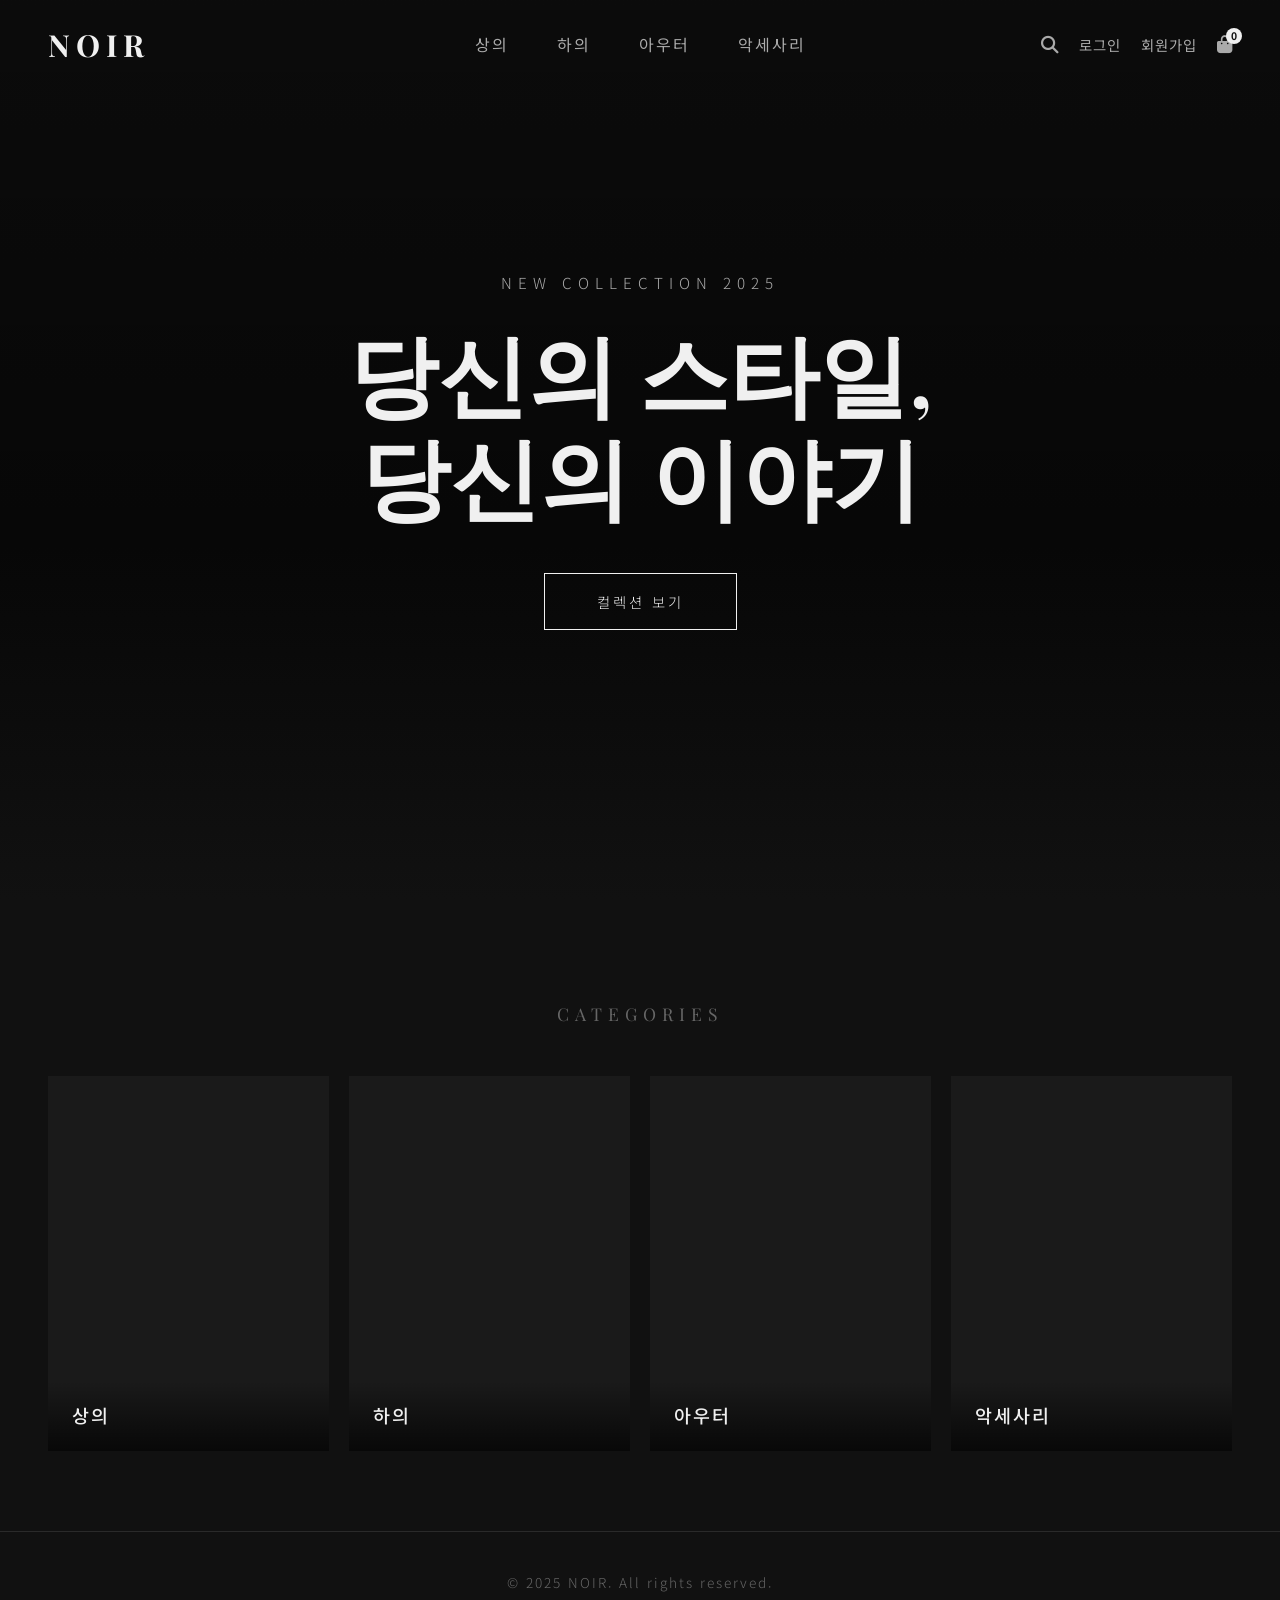
<file: index.html>
<!DOCTYPE html>
<html lang="ko" xmlns:th="http://www.thymeleaf.org">
<head>
    <meta charset="UTF-8">
    <meta name="viewport" content="width=device-width, initial-scale=1.0">
    <title>NOIR — 의류 쇼핑몰</title>
    <link rel="preconnect" href="https://fonts.googleapis.com">
    <link rel="preconnect" href="https://fonts.gstatic.com" crossorigin>
    <link href="https://fonts.googleapis.com/css2?family=Noto+Sans+KR:wght@300;400;500;700&family=Playfair+Display:wght@400;600;700&display=swap" rel="stylesheet">
    <link rel="stylesheet" href="https://cdnjs.cloudflare.com/ajax/libs/font-awesome/6.5.0/css/all.min.css">
    <link rel="stylesheet" href="./css/style.css">
</head>
<body>

    <!-- 헤더: 로고(좌) | 카테고리(중앙) | 액션버튼(우) -->
    <header class="header" id="header">
        <div class="header-inner">

            <!-- 좌: 로고 -->
            <a href="/" class="logo">NOIR</a>

            <!-- 중앙: 카테고리 내비게이션 -->
            <nav class="nav">
                <ul class="nav-list">
                    <li><a href="/category/top" class="nav-link">상의</a></li>
                    <li><a href="/category/bottom" class="nav-link">하의</a></li>
                    <li><a href="/category/outer" class="nav-link">아우터</a></li>
                    <li><a href="/category/accessory" class="nav-link">악세사리</a></li>
                </ul>
            </nav>

            <!-- 우: 검색, 로그인, 장바구니 -->
            <div class="header-actions">
                <a href="/search" class="action-icon" title="검색">
                    <i class="fa-solid fa-magnifying-glass"></i>
                </a>
                <a href="/login" class="action-btn">로그인</a>
                <a href="/signup" class="action-btn">회원가입</a>
                <a href="/cart" class="action-icon cart-icon" title="장바구니">
                    <i class="fa-solid fa-bag-shopping"></i>
                    <span class="cart-count">0</span>
                </a>
            </div>

        </div>
    </header>

    <!-- 메인 컨텐츠 -->
    <main>

        <!-- 히어로 섹션 -->
        <section class="hero">
            <div class="hero-overlay"></div>
            <div class="hero-content">
                <p class="hero-sub">NEW COLLECTION 2025</p>
                <h1 class="hero-title">당신의 스타일,<br>당신의 이야기</h1>
                <a href="/category/top" class="hero-btn">컬렉션 보기</a>
            </div>
        </section>

        <!-- 카테고리 섹션 -->
        <section class="categories">
            <h2 class="section-title">CATEGORIES</h2>
            <div class="category-grid">

                <!-- 상의: 크롭탑 착용 여성 -->
                <a href="/category/top" class="category-card">
                    <div class="category-img"
                         style="background-image: url('https://images.unsplash.com/photo-1503707142f5ed0e5f20578f8cc3cdcc9e5c47b09?w=600&h=800&fit=crop&q=80')">
                    </div>
                    <div class="category-info">
                        <span class="category-label">상의</span>
                        <span class="category-arrow"><i class="fa-solid fa-arrow-right"></i></span>
                    </div>
                </a>

                <!-- 하의: 청바지 착용 여성 -->
                <a href="/category/bottom" class="category-card">
                    <div class="category-img"
                         style="background-image: url('https://images.unsplash.com/photo-1510390099355-23e690d8129d?w=600&h=800&fit=crop&q=80')">
                    </div>
                    <div class="category-info">
                        <span class="category-label">하의</span>
                        <span class="category-arrow"><i class="fa-solid fa-arrow-right"></i></span>
                    </div>
                </a>

                <!-- 아우터: 재킷 착용 여성 -->
                <a href="/category/outer" class="category-card">
                    <div class="category-img"
                         style="background-image: url('https://images.unsplash.com/photo-1544022613-e87ca75a784a?w=600&h=800&fit=crop&q=80')">
                    </div>
                    <div class="category-info">
                        <span class="category-label">아우터</span>
                        <span class="category-arrow"><i class="fa-solid fa-arrow-right"></i></span>
                    </div>
                </a>

                <!-- 악세사리: 골드 주얼리 -->
                <a href="/category/accessory" class="category-card">
                    <div class="category-img"
                         style="background-image: url('https://images.unsplash.com/photo-1569388330338-53ecda03dfa1?w=600&h=800&fit=crop&q=80')">
                    </div>
                    <div class="category-info">
                        <span class="category-label">악세사리</span>
                        <span class="category-arrow"><i class="fa-solid fa-arrow-right"></i></span>
                    </div>
                </a>

            </div>
        </section>

    </main>

    <!-- 푸터 -->
    <footer class="footer">
        <p class="footer-text">© 2025 NOIR. All rights reserved.</p>
    </footer>

    <script src="./js/main.js"></script>
</body>
</html>
</file>
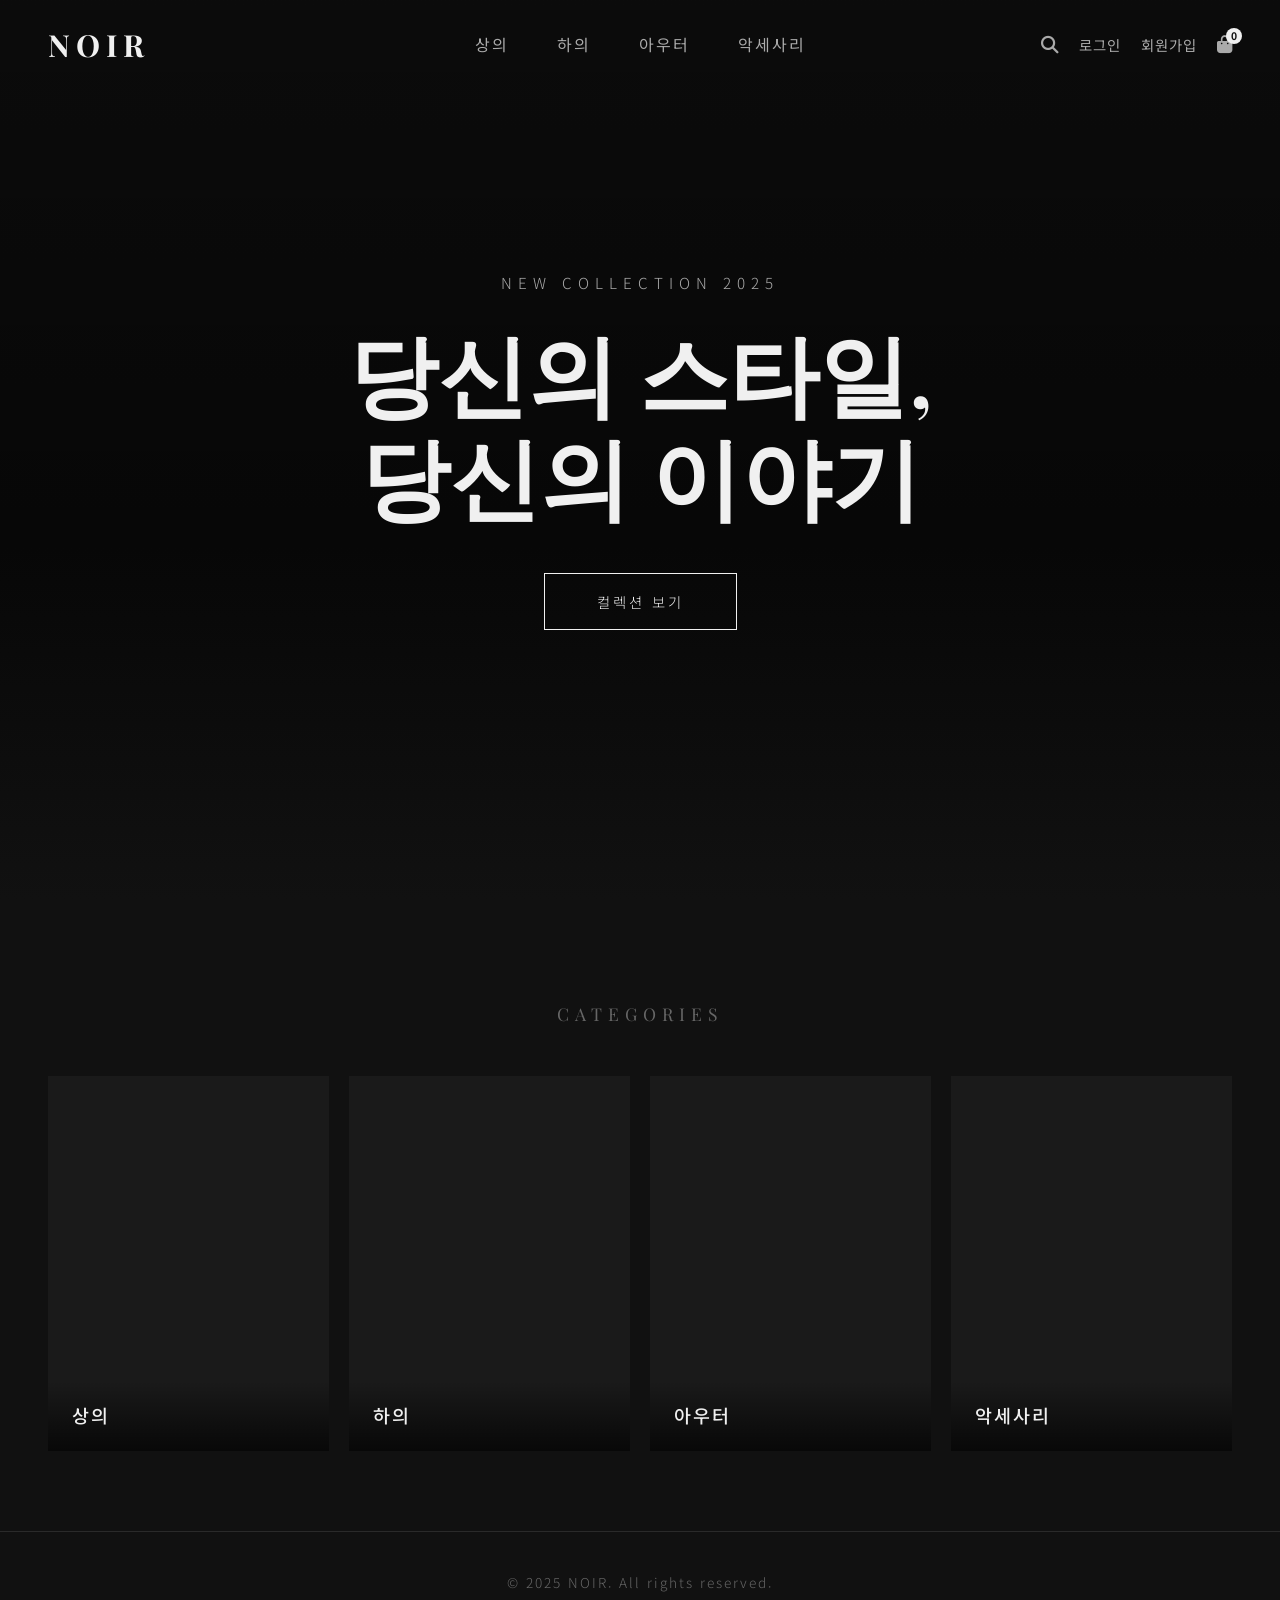
<file: static/index.html>
<!DOCTYPE html>
<html lang="ko">
<head>
    <meta charset="UTF-8">
    <meta name="viewport" content="width=device-width, initial-scale=1.0">
    <title>NOIR — 의류 쇼핑몰</title>
    <link rel="preconnect" href="https://fonts.googleapis.com">
    <link rel="preconnect" href="https://fonts.gstatic.com" crossorigin>
    <link href="https://fonts.googleapis.com/css2?family=Noto+Sans+KR:wght@300;400;500;700&family=Playfair+Display:wght@400;600;700&display=swap" rel="stylesheet">
    <link rel="stylesheet" href="https://cdnjs.cloudflare.com/ajax/libs/font-awesome/6.5.0/css/all.min.css">
    <link rel="stylesheet" href="/css/style.css">
</head>
<body>

    <!-- 헤더: 로고(좌) | 카테고리(중앙) | 액션버튼(우) -->
    <header class="header" id="header">
        <div class="header-inner">

            <!-- 좌: 로고 -->
            <a href="/" class="logo">NOIR</a>

            <!-- 중앙: 카테고리 내비게이션 -->
            <nav class="nav">
                <ul class="nav-list">
                    <li><a href="/category/top" class="nav-link">상의</a></li>
                    <li><a href="/category/bottom" class="nav-link">하의</a></li>
                    <li><a href="/category/outer" class="nav-link">아우터</a></li>
                    <li><a href="/category/accessory" class="nav-link">악세사리</a></li>
                </ul>
            </nav>

            <!-- 우: 검색, 로그인, 장바구니 -->
            <div class="header-actions">
                <a href="/search" class="action-icon" title="검색">
                    <i class="fa-solid fa-magnifying-glass"></i>
                </a>
                <a href="/login" class="action-btn">로그인</a>
                <a href="/signup" class="action-btn">회원가입</a>
                <a href="/cart" class="action-icon cart-icon" title="장바구니">
                    <i class="fa-solid fa-bag-shopping"></i>
                    <span class="cart-count">0</span>
                </a>
            </div>

        </div>
    </header>

    <!-- 메인 컨텐츠 -->
    <main>

        <!-- 히어로 섹션 -->
        <section class="hero">
            <div class="hero-overlay"></div>
            <div class="hero-content">
                <p class="hero-sub">NEW COLLECTION 2025</p>
                <h1 class="hero-title">당신의 스타일,<br>당신의 이야기</h1>
                <a href="/category/top" class="hero-btn">컬렉션 보기</a>
            </div>
        </section>

        <!-- 카테고리 섹션 -->
        <section class="categories">
            <h2 class="section-title">CATEGORIES</h2>
            <div class="category-grid">

                <!-- 상의: 크롭탑 착용 여성 -->
                <a href="/category/top" class="category-card">
                    <div class="category-img"
                         style="background-image: url('https://images.unsplash.com/photo-1503707142f5ed0e5f20578f8cc3cdcc9e5c47b09?w=600&h=800&fit=crop&q=80')">
                    </div>
                    <div class="category-info">
                        <span class="category-label">상의</span>
                        <span class="category-arrow"><i class="fa-solid fa-arrow-right"></i></span>
                    </div>
                </a>

                <!-- 하의: 청바지 착용 여성 -->
                <a href="/category/bottom" class="category-card">
                    <div class="category-img"
                         style="background-image: url('https://images.unsplash.com/photo-1510390099355-23e690d8129d?w=600&h=800&fit=crop&q=80')">
                    </div>
                    <div class="category-info">
                        <span class="category-label">하의</span>
                        <span class="category-arrow"><i class="fa-solid fa-arrow-right"></i></span>
                    </div>
                </a>

                <!-- 아우터: 재킷 착용 여성 -->
                <a href="/category/outer" class="category-card">
                    <div class="category-img"
                         style="background-image: url('https://images.unsplash.com/photo-1544022613-e87ca75a784a?w=600&h=800&fit=crop&q=80')">
                    </div>
                    <div class="category-info">
                        <span class="category-label">아우터</span>
                        <span class="category-arrow"><i class="fa-solid fa-arrow-right"></i></span>
                    </div>
                </a>

                <!-- 악세사리: 골드 주얼리 -->
                <a href="/category/accessory" class="category-card">
                    <div class="category-img"
                         style="background-image: url('https://images.unsplash.com/photo-1569388330338-53ecda03dfa1?w=600&h=800&fit=crop&q=80')">
                    </div>
                    <div class="category-info">
                        <span class="category-label">악세사리</span>
                        <span class="category-arrow"><i class="fa-solid fa-arrow-right"></i></span>
                    </div>
                </a>

            </div>
        </section>

    </main>

    <!-- 푸터 -->
    <footer class="footer">
        <p class="footer-text">© 2025 NOIR. All rights reserved.</p>
    </footer>

    <script src="/js/main.js"></script>
</body>
</html>
</file>
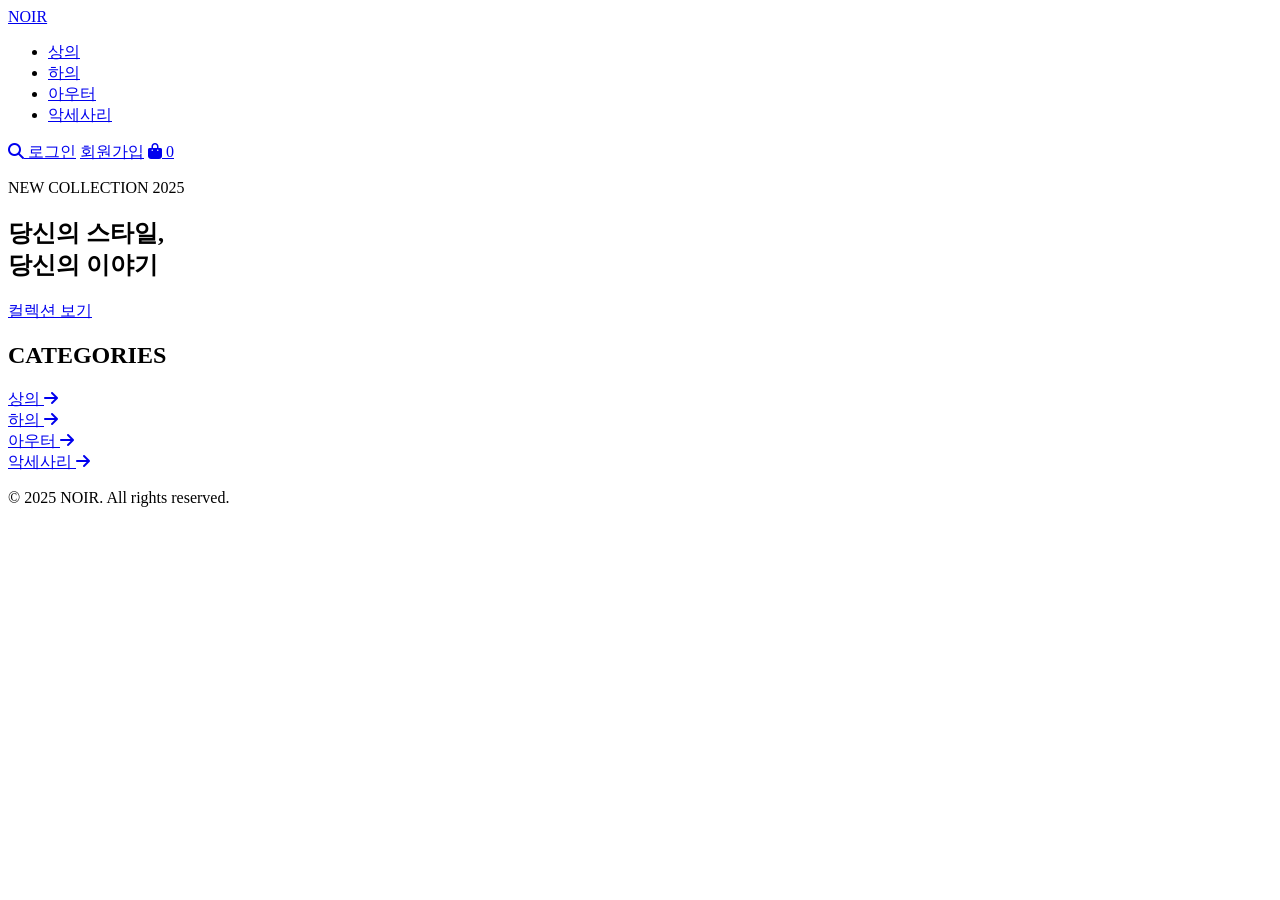
<file: src/main/resources/templates/index.html>
<!DOCTYPE html>
<html lang="ko" xmlns:th="http://www.thymeleaf.org">
<head>
    <meta charset="UTF-8">
    <meta name="viewport" content="width=device-width, initial-scale=1.0">
    <title>NOIR — 의류 쇼핑몰</title>
    <link rel="preconnect" href="https://fonts.googleapis.com">
    <link rel="preconnect" href="https://fonts.gstatic.com" crossorigin>
    <link href="https://fonts.googleapis.com/css2?family=Noto+Sans+KR:wght@300;400;500;700&family=Playfair+Display:wght@400;600;700&display=swap" rel="stylesheet">
    <link rel="stylesheet" href="https://cdnjs.cloudflare.com/ajax/libs/font-awesome/6.5.0/css/all.min.css">
    <link rel="stylesheet" th:href="@{/css/style.css}">
</head>
<body>

    <!-- 헤더: 로고(좌) | 카테고리(중앙) | 액션버튼(우) -->
    <header class="header" id="header">
        <div class="header-inner">

            <!-- 좌: 로고 -->
            <a href="/" class="logo">NOIR</a>

            <!-- 중앙: 카테고리 내비게이션 -->
            <nav class="nav">
                <ul class="nav-list">
                    <li><a href="/category/top" class="nav-link">상의</a></li>
                    <li><a href="/category/bottom" class="nav-link">하의</a></li>
                    <li><a href="/category/outer" class="nav-link">아우터</a></li>
                    <li><a href="/category/accessory" class="nav-link">악세사리</a></li>
                </ul>
            </nav>

            <!-- 우: 검색, 로그인, 장바구니 -->
            <div class="header-actions">
                <a href="/search" class="action-icon" title="검색">
                    <i class="fa-solid fa-magnifying-glass"></i>
                </a>
                <a href="/login" class="action-btn">로그인</a>
                <a href="/signup" class="action-btn">회원가입</a>
                <a href="/cart" class="action-icon cart-icon" title="장바구니">
                    <i class="fa-solid fa-bag-shopping"></i>
                    <span class="cart-count">0</span>
                </a>
            </div>

        </div>
    </header>

    <!-- 메인 컨텐츠 -->
    <main>

        <!-- 히어로 섹션 -->
        <section class="hero">
            <div class="hero-overlay"></div>
            <div class="hero-content">
                <p class="hero-sub">NEW COLLECTION 2025</p>
                <h1 class="hero-title">당신의 스타일,<br>당신의 이야기</h1>
                <a href="/category/top" class="hero-btn">컬렉션 보기</a>
            </div>
        </section>

        <!-- 카테고리 섹션 -->
        <section class="categories">
            <h2 class="section-title">CATEGORIES</h2>
            <div class="category-grid">

                <!-- 상의: 크롭탑 착용 여성 -->
                <a href="/category/top" class="category-card">
                    <div class="category-img"
                         style="background-image: url('https://images.unsplash.com/photo-1503707142f5ed0e5f20578f8cc3cdcc9e5c47b09?w=600&h=800&fit=crop&q=80')">
                    </div>
                    <div class="category-info">
                        <span class="category-label">상의</span>
                        <span class="category-arrow"><i class="fa-solid fa-arrow-right"></i></span>
                    </div>
                </a>

                <!-- 하의: 청바지 착용 여성 -->
                <a href="/category/bottom" class="category-card">
                    <div class="category-img"
                         style="background-image: url('https://images.unsplash.com/photo-1510390099355-23e690d8129d?w=600&h=800&fit=crop&q=80')">
                    </div>
                    <div class="category-info">
                        <span class="category-label">하의</span>
                        <span class="category-arrow"><i class="fa-solid fa-arrow-right"></i></span>
                    </div>
                </a>

                <!-- 아우터: 재킷 착용 여성 -->
                <a href="/category/outer" class="category-card">
                    <div class="category-img"
                         style="background-image: url('https://images.unsplash.com/photo-1544022613-e87ca75a784a?w=600&h=800&fit=crop&q=80')">
                    </div>
                    <div class="category-info">
                        <span class="category-label">아우터</span>
                        <span class="category-arrow"><i class="fa-solid fa-arrow-right"></i></span>
                    </div>
                </a>

                <!-- 악세사리: 골드 주얼리 -->
                <a href="/category/accessory" class="category-card">
                    <div class="category-img"
                         style="background-image: url('https://images.unsplash.com/photo-1569388330338-53ecda03dfa1?w=600&h=800&fit=crop&q=80')">
                    </div>
                    <div class="category-info">
                        <span class="category-label">악세사리</span>
                        <span class="category-arrow"><i class="fa-solid fa-arrow-right"></i></span>
                    </div>
                </a>

            </div>
        </section>

    </main>

    <!-- 푸터 -->
    <footer class="footer">
        <p class="footer-text">© 2025 NOIR. All rights reserved.</p>
    </footer>

    <script th:src="@{/js/main.js}"></script>
</body>
</html>
</file>
<file: css/style.css>
/* ===== 전역 리셋 및 기본 설정 ===== */
*, *::before, *::after {
    margin: 0;
    padding: 0;
    box-sizing: border-box;
}

:root {
    --bg-primary: #111111;
    --bg-secondary: #1a1a1a;
    --bg-card: #222222;
    --text-primary: #f0f0f0;
    --text-secondary: #aaaaaa;
    --text-muted: #666666;
    --accent: #ffffff;
    --border: #2a2a2a;
    --header-height: 90px;
}

html {
    scroll-behavior: smooth;
}

body {
    background-color: var(--bg-primary);
    color: var(--text-primary);
    font-family: 'Noto Sans KR', sans-serif;
    font-weight: 300;
    font-size: 16px;
    line-height: 1.6;
}

a {
    text-decoration: none;
    color: inherit;
}

/* ===== 헤더 ===== */
.header {
    position: fixed;
    top: 0;
    left: 0;
    width: 100%;
    height: var(--header-height);
    z-index: 100;
    transition: background-color 0.3s ease, backdrop-filter 0.3s ease;
}

.header.scrolled {
    background-color: rgba(17, 17, 17, 0.95);
    backdrop-filter: blur(12px);
    border-bottom: 1px solid var(--border);
}

/* 3분할 레이아웃: 로고(좌) | 내비(중앙) | 액션(우) */
.header-inner {
    max-width: 1400px;
    margin: 0 auto;
    padding: 0 48px;
    height: 100%;
    display: grid;
    grid-template-columns: 1fr auto 1fr;
    align-items: center;
}

.logo {
    font-family: 'Playfair Display', serif;
    font-size: 1.9rem;
    font-weight: 700;
    letter-spacing: 6px;
    color: var(--text-primary);
    justify-self: start;
}

/* ===== 내비게이션 (중앙) ===== */
.nav {
    justify-self: center;
}

.nav-list {
    list-style: none;
    display: flex;
    gap: 48px;
}

.nav-link {
    font-size: 1rem;
    font-weight: 400;
    letter-spacing: 2px;
    color: var(--text-secondary);
    position: relative;
    padding-bottom: 4px;
    transition: color 0.2s ease;
}

.nav-link::after {
    content: '';
    position: absolute;
    bottom: 0;
    left: 0;
    width: 0;
    height: 1px;
    background-color: var(--text-primary);
    transition: width 0.3s ease;
}

.nav-link:hover {
    color: var(--text-primary);
}

.nav-link:hover::after {
    width: 100%;
}

/* ===== 헤더 액션 버튼 (우측) ===== */
.header-actions {
    justify-self: end;
    display: flex;
    align-items: center;
    gap: 20px;
}

.action-icon {
    font-size: 1.1rem;
    color: var(--text-secondary);
    transition: color 0.2s ease;
    display: flex;
    align-items: center;
}

.action-icon:hover {
    color: var(--text-primary);
}

.action-btn {
    font-size: 0.9rem;
    font-weight: 400;
    letter-spacing: 1px;
    color: var(--text-secondary);
    padding: 6px 0;
    position: relative;
    transition: color 0.2s ease;
}

.action-btn::after {
    content: '';
    position: absolute;
    bottom: 0;
    left: 0;
    width: 0;
    height: 1px;
    background-color: var(--text-primary);
    transition: width 0.3s ease;
}

.action-btn:hover {
    color: var(--text-primary);
}

.action-btn:hover::after {
    width: 100%;
}

/* 장바구니 아이콘 + 뱃지 */
.cart-icon {
    position: relative;
}

.cart-count {
    position: absolute;
    top: -8px;
    right: -10px;
    background-color: var(--text-primary);
    color: var(--bg-primary);
    font-size: 0.65rem;
    font-weight: 700;
    width: 16px;
    height: 16px;
    border-radius: 50%;
    display: flex;
    align-items: center;
    justify-content: center;
    line-height: 1;
}

/* ===== 히어로 섹션 ===== */
.hero {
    position: relative;
    height: 100vh;
    min-height: 650px;
    background-image: url('https://images.unsplash.com/photo-1699378999301-8c88a6a237d9?w=1920&h=1080&fit=crop&q=85');
    background-size: cover;
    background-position: center;
    background-attachment: fixed;
    display: flex;
    align-items: center;
    justify-content: center;
}

.hero-overlay {
    position: absolute;
    inset: 0;
    background: linear-gradient(
        to bottom,
        rgba(0, 0, 0, 0.35) 0%,
        rgba(0, 0, 0, 0.6) 60%,
        rgba(17, 17, 17, 0.95) 100%
    );
}

.hero-content {
    position: relative;
    z-index: 1;
    text-align: center;
    padding: 0 24px;
}

.hero-sub {
    font-size: 0.95rem;
    letter-spacing: 6px;
    color: var(--text-secondary);
    margin-bottom: 24px;
}

.hero-title {
    font-family: 'Playfair Display', serif;
    font-size: clamp(3rem, 7vw, 6rem);
    font-weight: 600;
    line-height: 1.15;
    color: var(--text-primary);
    margin-bottom: 48px;
}

.hero-btn {
    display: inline-block;
    padding: 16px 52px;
    border: 1px solid var(--text-primary);
    font-size: 0.9rem;
    letter-spacing: 3px;
    color: var(--text-primary);
    transition: background-color 0.3s ease, color 0.3s ease;
}

.hero-btn:hover {
    background-color: var(--text-primary);
    color: var(--bg-primary);
}

/* ===== 카테고리 섹션 ===== */
.categories {
    padding: 100px 48px 80px;
    max-width: 1400px;
    margin: 0 auto;
}

.section-title {
    font-family: 'Playfair Display', serif;
    font-size: 1.1rem;
    font-weight: 400;
    letter-spacing: 6px;
    color: var(--text-muted);
    text-align: center;
    margin-bottom: 48px;
}

.category-grid {
    display: grid;
    grid-template-columns: repeat(4, 1fr);
    gap: 20px;
}

.category-card {
    position: relative;
    aspect-ratio: 3 / 4;
    overflow: hidden;
    background-color: var(--bg-card);
    display: block;
}

.category-img {
    width: 100%;
    height: 100%;
    background-size: cover;
    background-position: center;
    background-color: var(--bg-card);
    transition: transform 0.6s ease;
}

/* 카드 호버 시 이미지 확대 + 어두운 오버레이 */
.category-card::before {
    content: '';
    position: absolute;
    inset: 0;
    background: rgba(0, 0, 0, 0.25);
    transition: background 0.4s ease;
    z-index: 1;
}

.category-card:hover::before {
    background: rgba(0, 0, 0, 0.45);
}

.category-card:hover .category-img {
    transform: scale(1.06);
}

/* 카드 하단 정보 영역 */
.category-info {
    position: absolute;
    bottom: 0;
    left: 0;
    right: 0;
    padding: 20px 24px;
    display: flex;
    align-items: center;
    justify-content: space-between;
    background: linear-gradient(to top, rgba(0,0,0,0.7) 0%, transparent 100%);
    z-index: 2;
}

.category-label {
    font-size: 1.15rem;
    font-weight: 500;
    letter-spacing: 2px;
    color: var(--text-primary);
}

.category-arrow {
    font-size: 0.9rem;
    color: var(--text-secondary);
    opacity: 0;
    transform: translateX(-8px);
    transition: opacity 0.3s ease, transform 0.3s ease;
}

.category-card:hover .category-arrow {
    opacity: 1;
    transform: translateX(0);
}

/* ===== 푸터 ===== */
.footer {
    padding: 40px 48px;
    border-top: 1px solid var(--border);
    text-align: center;
}

.footer-text {
    font-size: 0.85rem;
    color: var(--text-muted);
    letter-spacing: 2px;
}

/* ===== 반응형 (태블릿/모바일) ===== */
@media (max-width: 1024px) {
    .category-grid {
        grid-template-columns: repeat(2, 1fr);
    }
}

@media (max-width: 768px) {
    :root {
        --header-height: 70px;
    }

    .header-inner {
        padding: 0 20px;
        grid-template-columns: 1fr auto 1fr;
    }

    .logo {
        font-size: 1.5rem;
        letter-spacing: 4px;
    }

    .nav-list {
        gap: 20px;
    }

    .nav-link {
        font-size: 0.85rem;
        letter-spacing: 1px;
    }

    .action-btn {
        display: none;
    }

    .hero {
        background-attachment: scroll;
    }

    .categories {
        padding: 60px 20px 40px;
    }

    .category-grid {
        grid-template-columns: repeat(2, 1fr);
        gap: 12px;
    }
}
</file>
